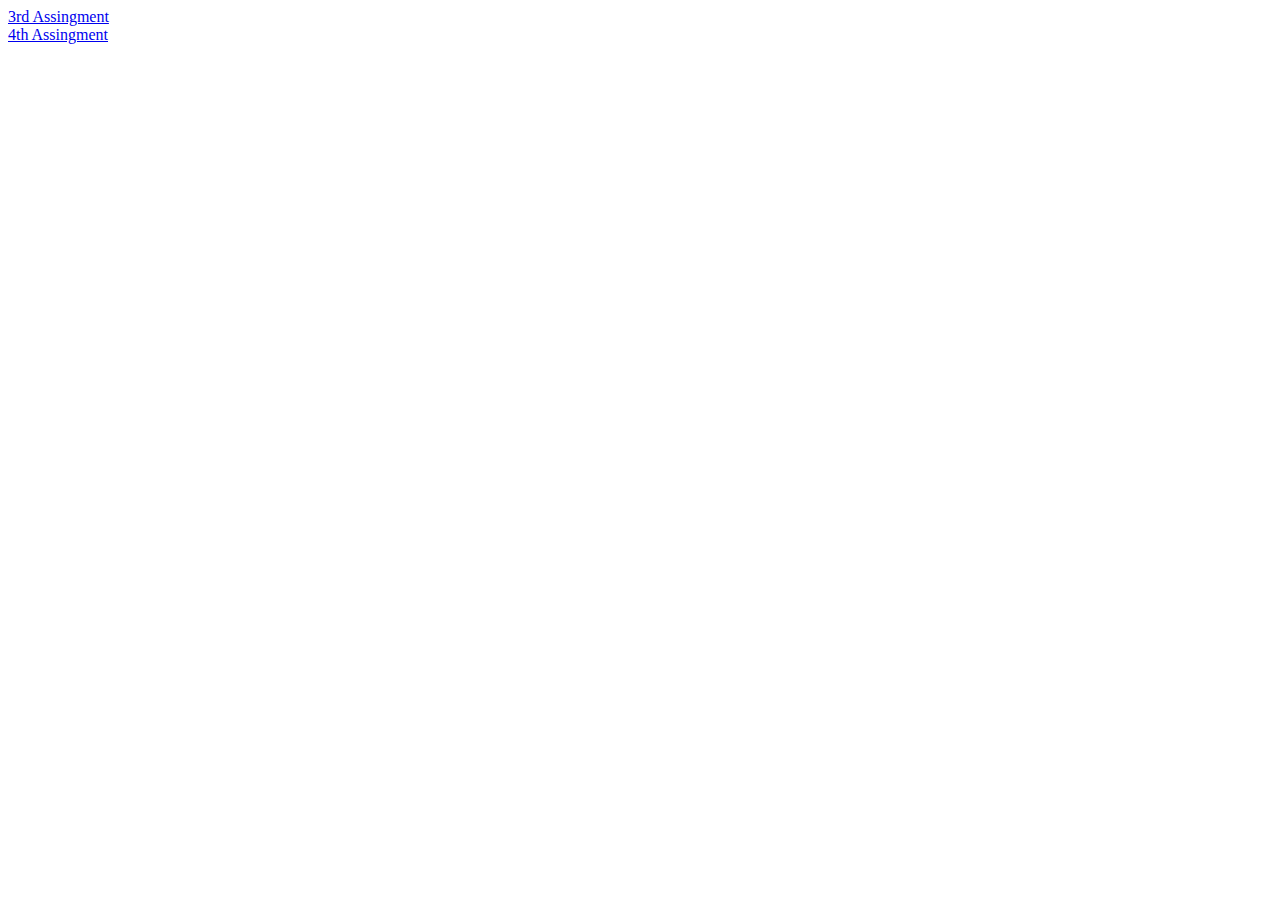
<file: index.html>
<!DOCTYPE html>
<html lang="en">
<head>
    <meta charset="UTF-8">
    <meta name="viewport" content="width=device-width, initial-scale=1.0">
    <title>SMIT Assignments</title>
</head>
<body>
    <a href="3rd Assingment.Alphabet Book/alphabetbook.html">3rd Assingment</a>
    <br>
    <a href="4th Assignment. Sunzine Front/final.html">4th Assingment</a>
</body>
</html>
</file>
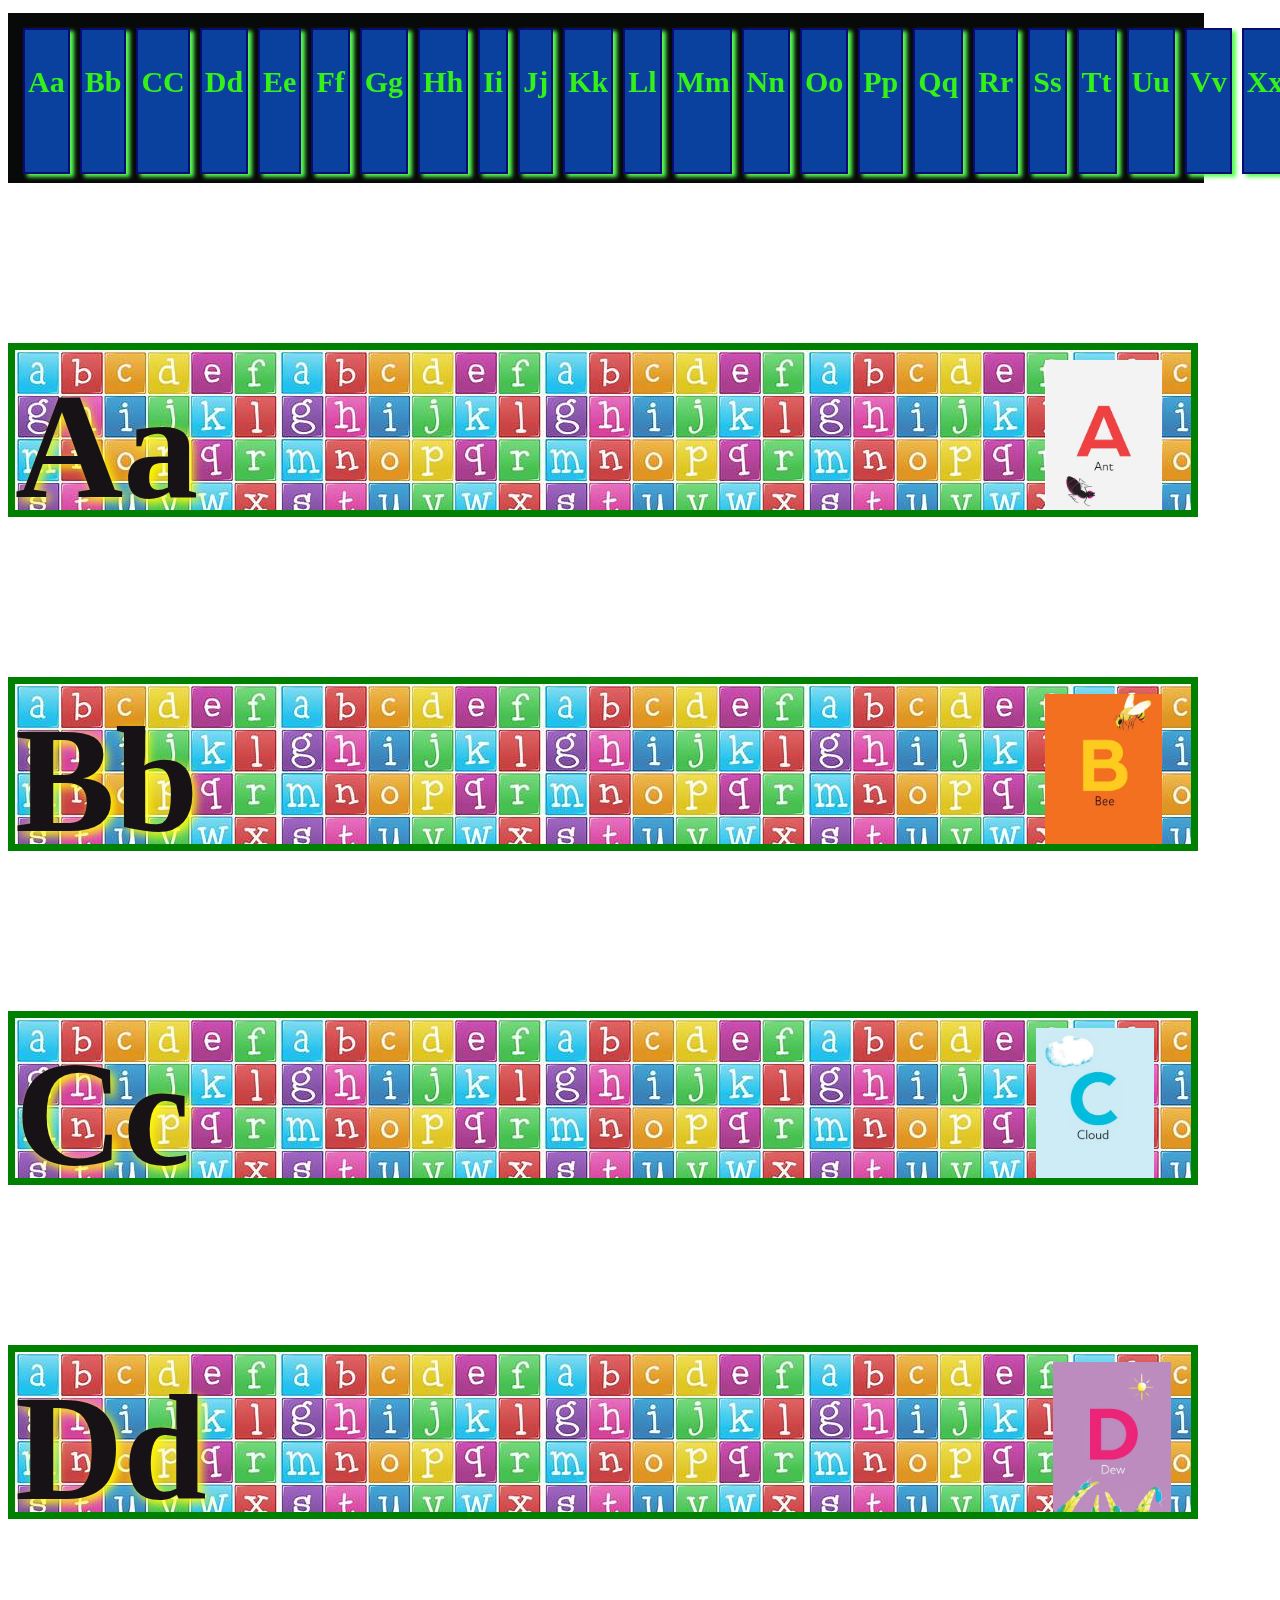
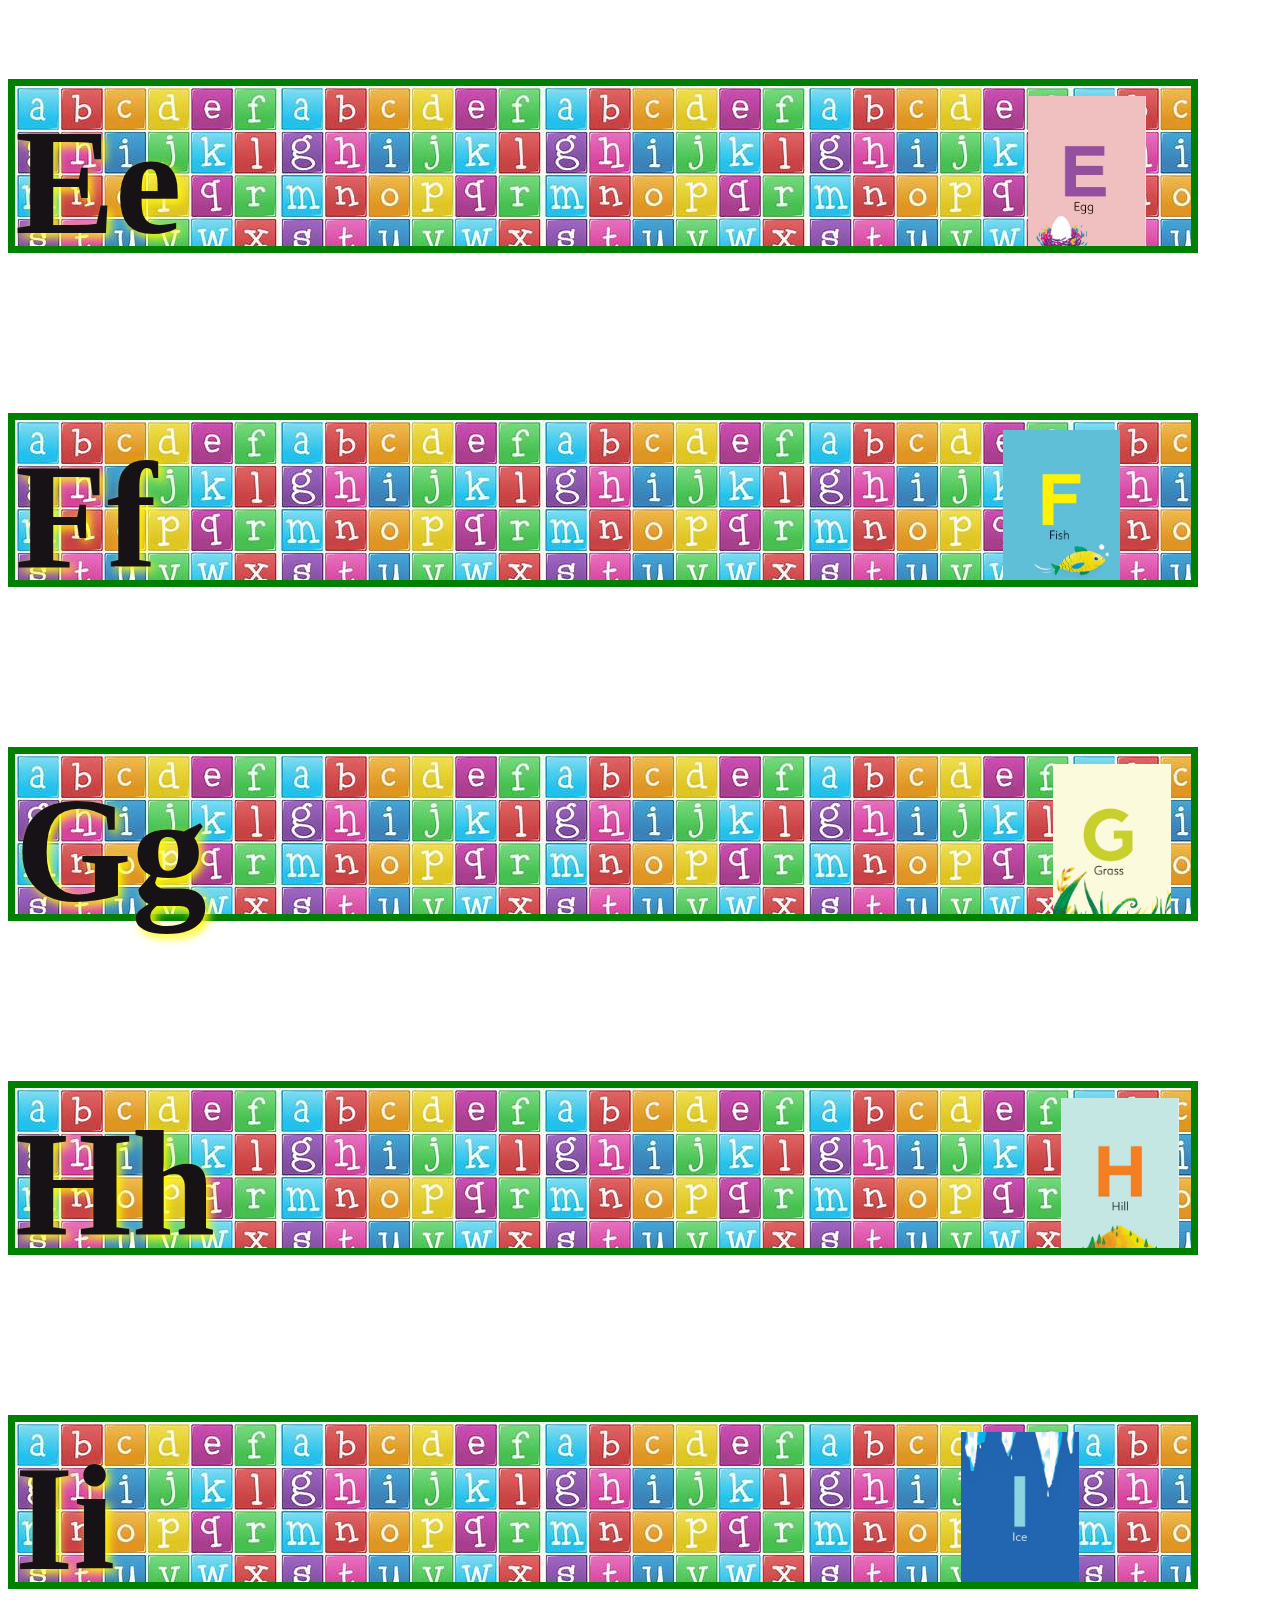
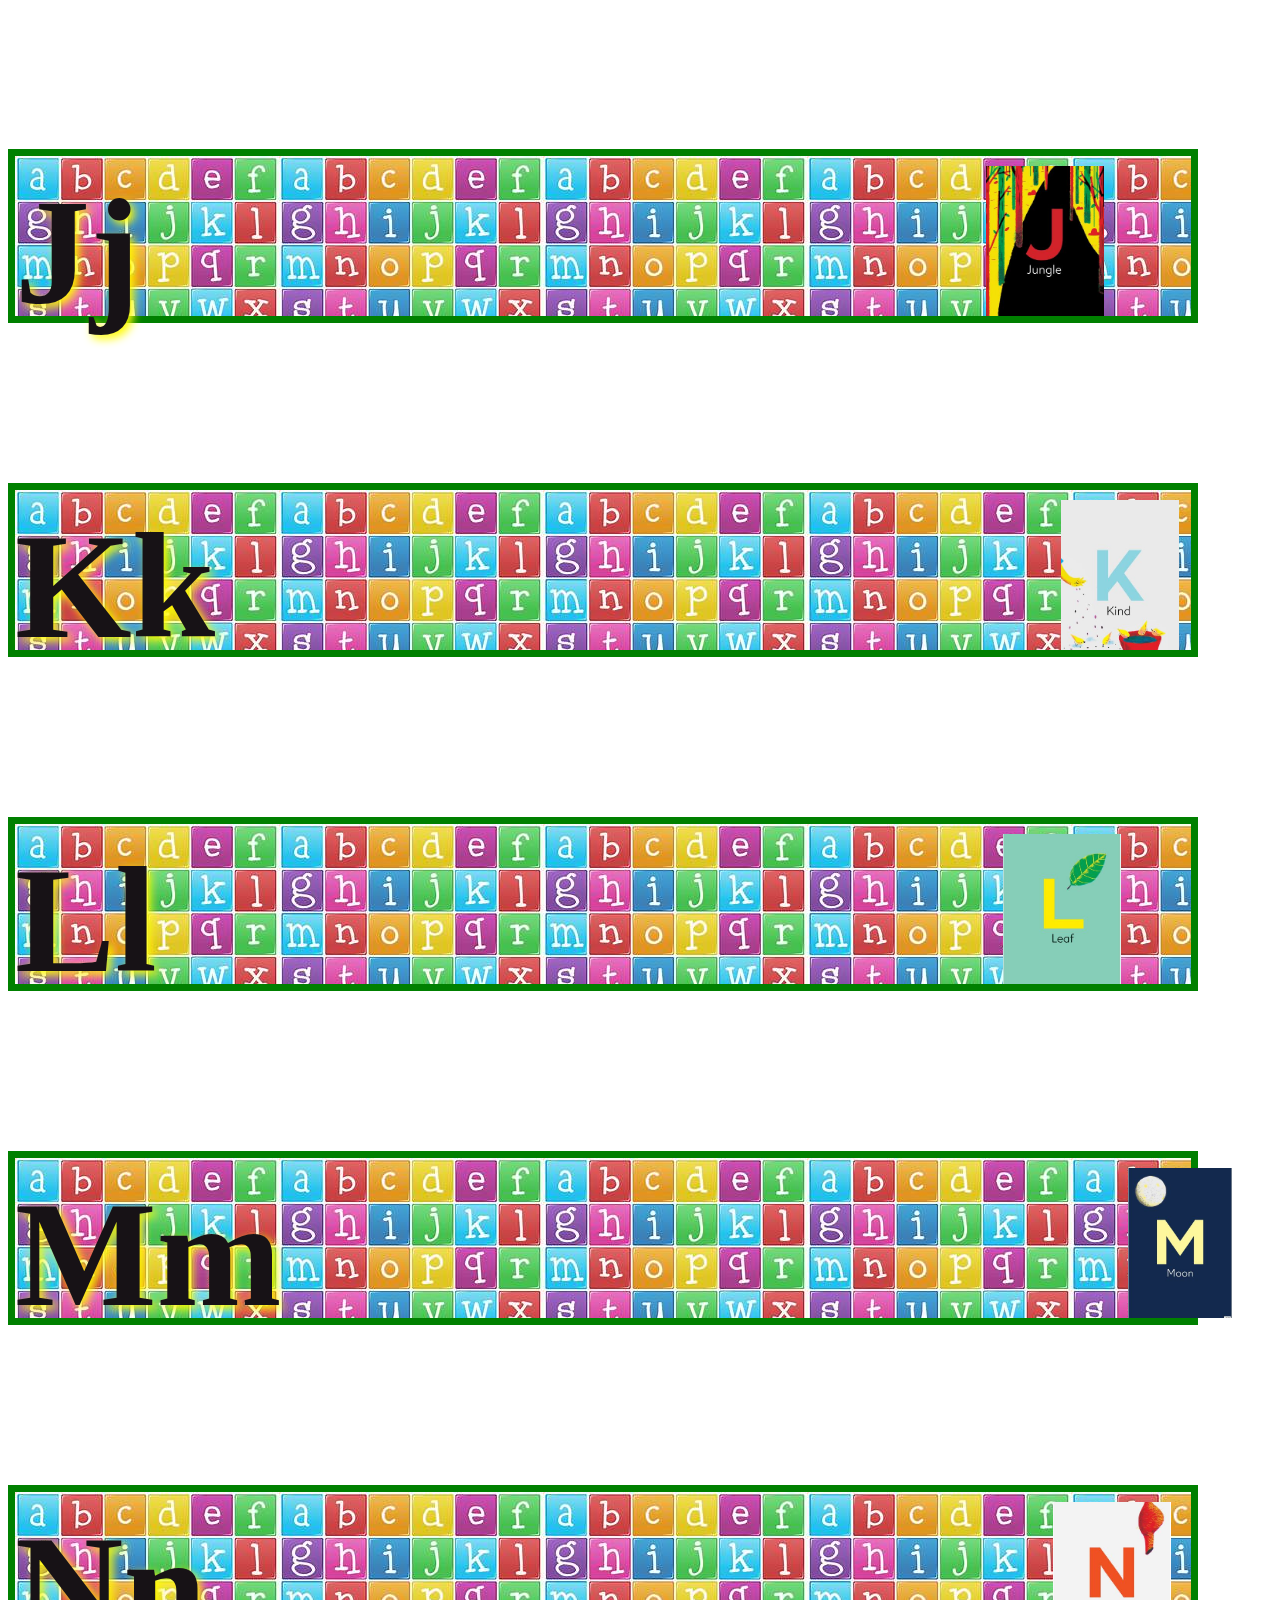
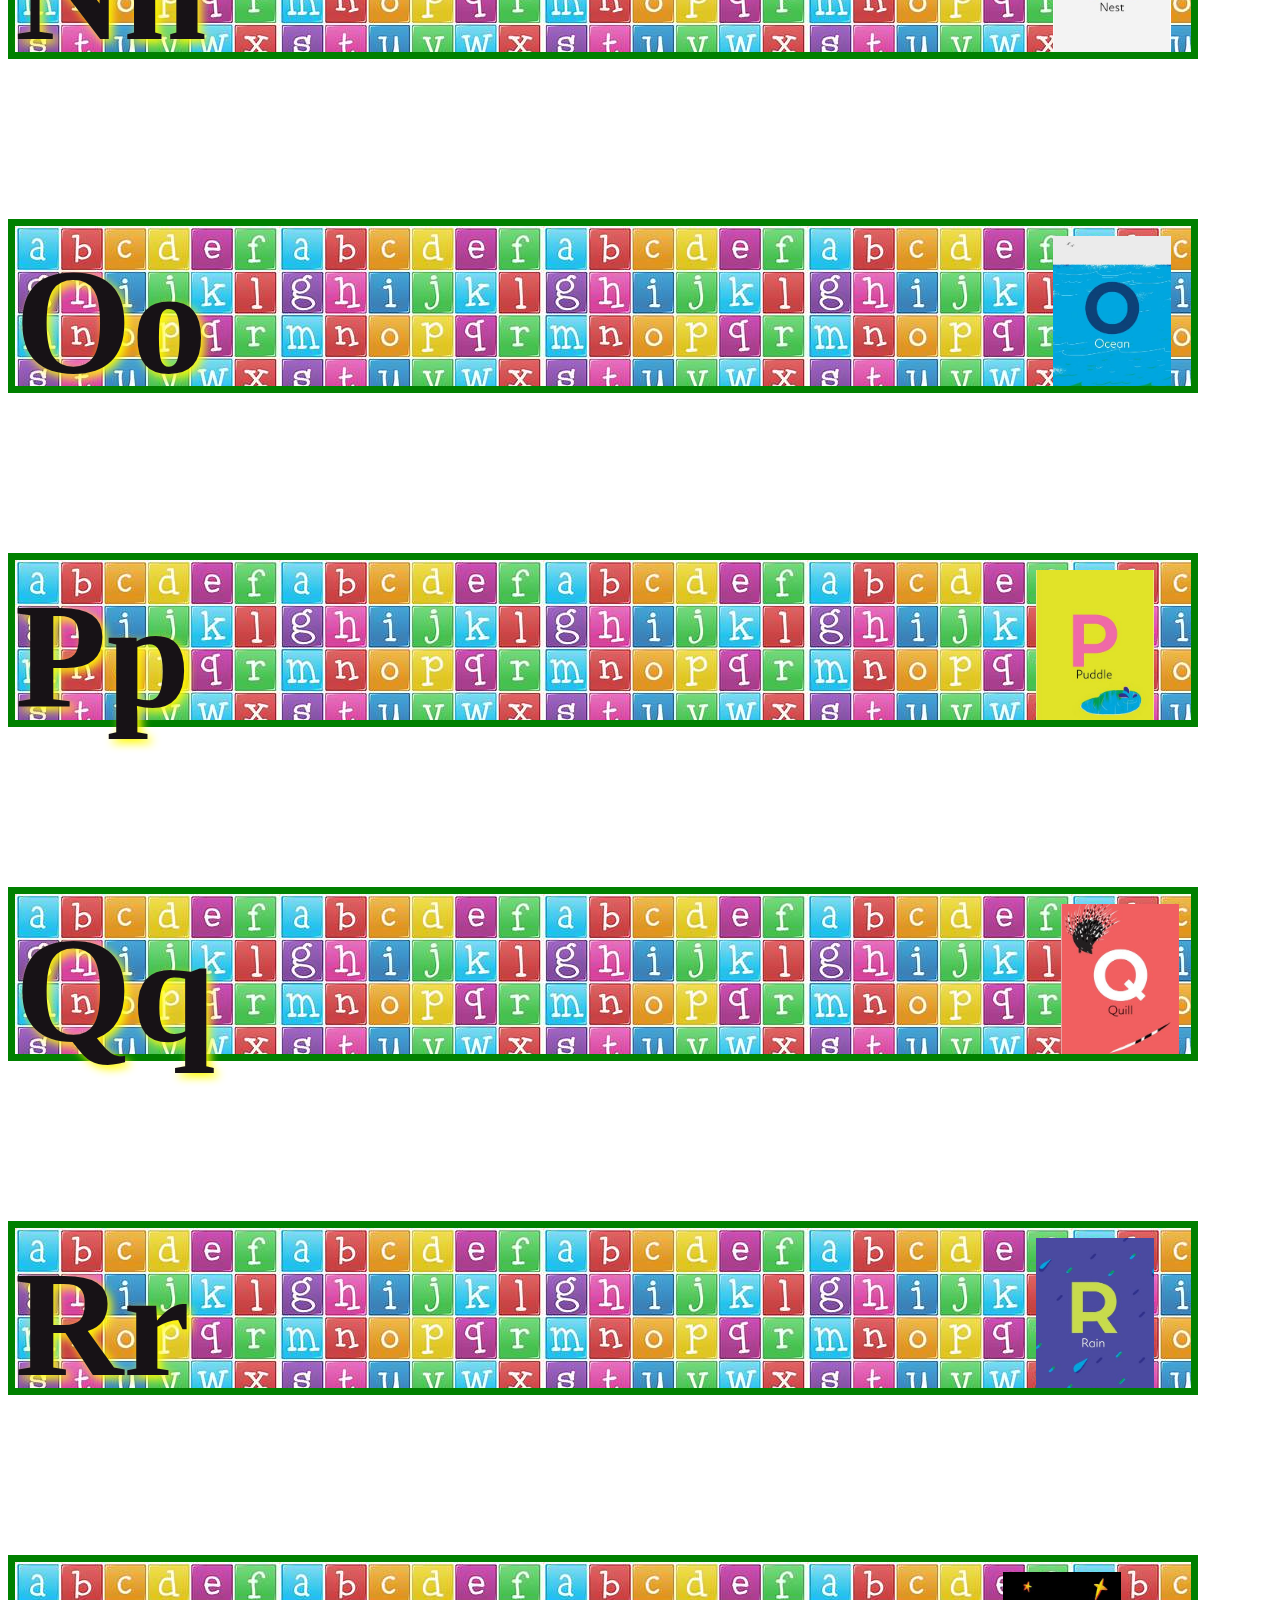
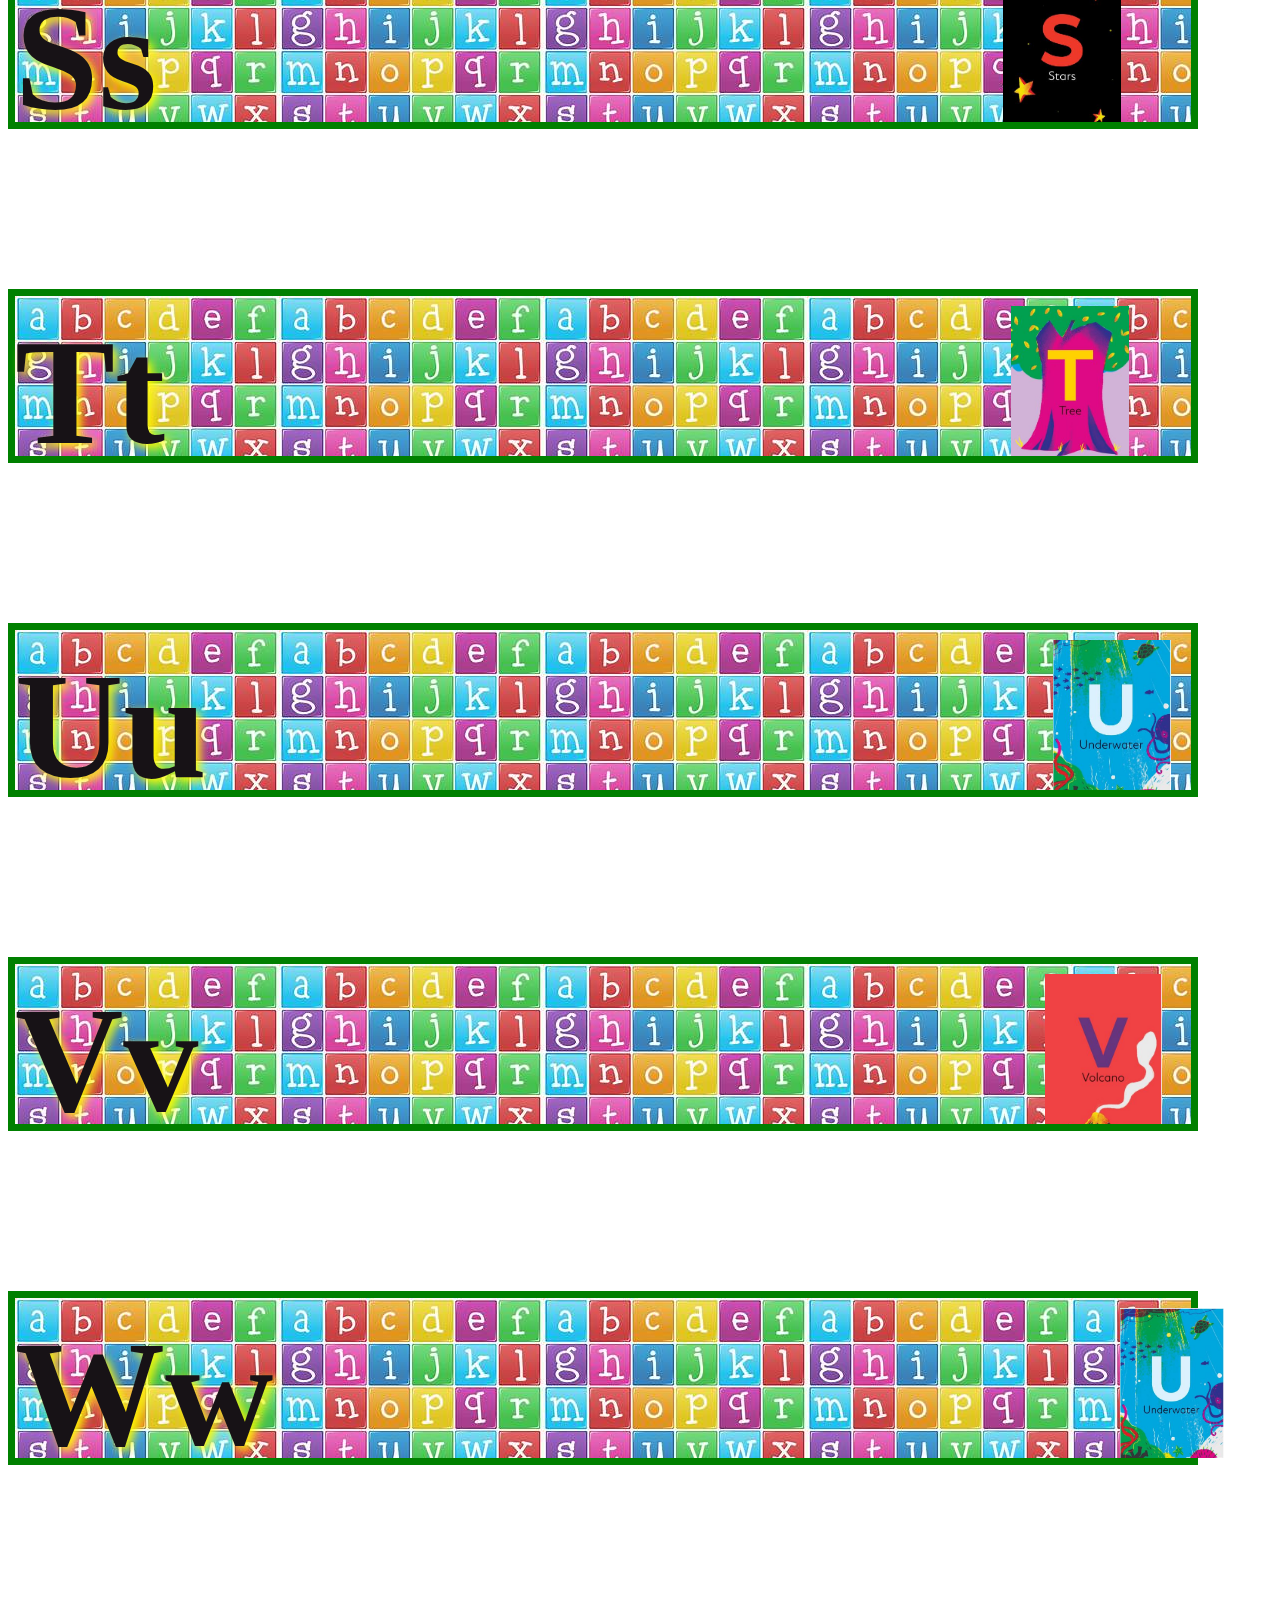
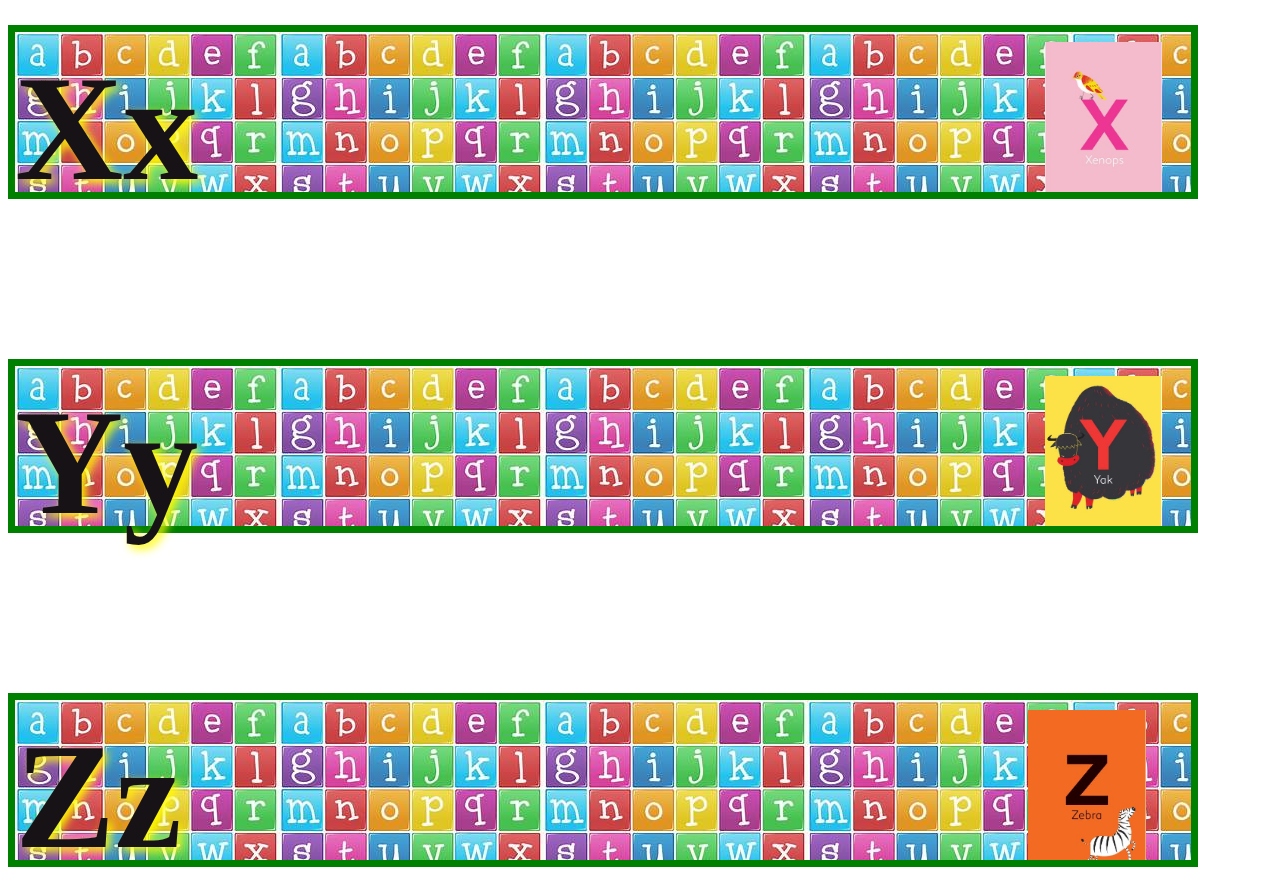
<file: 3rd Assingment.Alphabet Book/alphabetbook.html>
<!DOCTYPE html>
<html lang="en">
<head>
    <meta charset="UTF-8">
    <meta name="viewport" content="width=device-width, initial-scale=1.0">
    <title>kids alphabet book</title>
    <link rel="stylesheet" href="alphabetbook.css">
</head>
<body >
<div class="alphabet" id="alpha">
      <div class="letter" id="i">
            <a href="#one" class="link">Aa</a>
      </div>
      <div class="letter" id="ii">
            <a href="#two">Bb</a>
      </div>
      <div class="letter" id="iii">
            <a href="#three">CC</a>
      </div>
      <div class="letter" id="iv">
            <a href="#four">Dd</a>
      </div>
      <div class="letter" id="iv">
            <a href="#fiv">Ee</a>
      </div>
      <div class="letter" id="v">
            <a href="#six">Ff</a>
      </div>
      <div class="letter" id="vi">
            <a href="#seven">Gg</a>
      </div>
      <div class="letter" id="vii">
            <a href="#eight">Hh</a>
      </div>
      <div class="letter" id="viii">
            <a href="#nine">Ii</a>
      </div>
      <div class="letter" id="ix">
            <a href="#ten">Jj</a>
      </div>
      <div class="letter" id="x">
            <a href="#eleven">Kk</a>
      </div>
      <div class="letter" id="xi">
            <a href="#twelve">Ll</a>
      </div>
      <div class="letter" id="xii">
            <a href="#thirteen">Mm</a>
      </div>
      <div class="letter" id="iii">
            <a href="#forteen">Nn</a>
      </div>
      <div class="letter" id="xiv">
            <a href="#fifteen">Oo</a>
      </div>
      <div class="letter" id="xv">
            <a href="#sixteen">Pp</a>
      </div>
      <div class="letter" id="xvi">
            <a href="#seventeen">Qq</a>
      </div>
      <div class="letter" id="xvii">
            <a href="#eighteen">Rr</a>
      </div>
      <div class="letter" id="xviii">
            <a href="#ninteen">Ss</a>
      </div>
      <div class="letter" id="xviii">
            <a href="#ninteen">Tt</a>
      </div>
      <div class="letter" id="xviii">
            <a href="#ninteen">Uu</a>
      </div>
      <div class="letter" id="xviii">
            <a href="#ninteen">Vv</a>
      </div>
      <div class="letter" id="xviii">
            <a href="#ninteen">Xx</a>
      </div>
      <div class="letter" id="xviii">
            <a href="#ninteen">Yy</a>
      </div>
      <div class="letter" id="xviii">
            <a href="#ninteen">Zz</a>
      </div>
      </div>
</div>
<div class="word_with_image" id="one">
      Aa
      <img src="assets/A.JPG" alt="">
</div>
<div class="word_with_image" id="two">
      Bb
      <img src="./assets/B.JPG" alt="">
</div>
<div class="word_with_image" id="three">
      Cc
      <img src="./assets/C.JPG" alt="">
</div>
<div class="word_with_image" id="four">
      Dd
      <img src="assets/D.JPG" alt="">
</div>
<div class="word_with_image" id="five">
      Ee
      <img src="assets/E.JPG" alt="">
</div>
<div class="word_with_image" id="six">
      Ff
      <img src="assets/F.JPG" alt="">
</div>
<div class="word_with_image" id="seven">
      Gg
      <img src="assets/G.JPG" alt="">
</div>
<div class="word_with_image" id="eight">
      Hh
      <img src="assets/H.JPG" alt="">
</div>
<div class="word_with_image" id="nine">
      Ii
      <img src="assets/I.JPG" alt="">
</div>
<div class="word_with_image" id="ten">
      Jj
      <img src="assets/J.JPG" alt="">
</div>
<div class="word_with_image" id="eleven">
      Kk
      <img src="assets/K.JPG" alt="">
</div>
<div class="word_with_image" id="twelve">
      Ll
      <img src="assets/L.JPG" alt="">
</div>
<div class="word_with_image" id="thirteen">
      Mm
      <img src="assets/M.JPG" alt="">
</div>
<div class="word_with_image" id="forteen">
      Nn
      <img src="assets/N.JPG" alt="">
</div>
<div class="word_with_image" id="fifteen">
      Oo
      <img src="assets/O.JPG" alt="">
</div>
<div class="word_with_image" id="sixteen">
      Pp
      <img src="assets/P.JPG" alt="">
</div>
<div class="word_with_image" id="seventeen">
      Qq
      <img src="assets/Q.JPG" alt="">
</div>
<div class="word_with_image" id="eighteen">
      Rr
      <img src="assets/R.JPG" alt="">
</div>
<div class="word_with_image" id="ninteen">
      Ss
      <img src="assets/S.JPG" alt="">
</div>
<div class="word_with_image" id="twenty">
      Tt
      <img src="assets/T.JPG" alt="">
</div>
<div class="word_with_image" id="twentyone">
      Uu
      <img src="assets/U.JPG" alt="">
</div>
<div class="word_with_image" id="twentytwo">
      Vv
      <img src="assets/V.JPG" alt="">
</div>
<div class="word_with_image" id="twentythree">
      Ww
      <img src="assets/U.JPG" alt="">
</div>
<div class="word_with_image" id="twentyfour">
      Xx
      <img src="assets/X.JPG" alt="">
</div>
<div class="word_with_image" id="twentyfive">
      Yy
      <img src="assets/Y.JPG" alt="">
</div>
<div class="word_with_image" id="twentysix">
      Zz
      <img src="assets/Z.JPG" alt="">
</div>
</div>
</body>
</html>
</file>
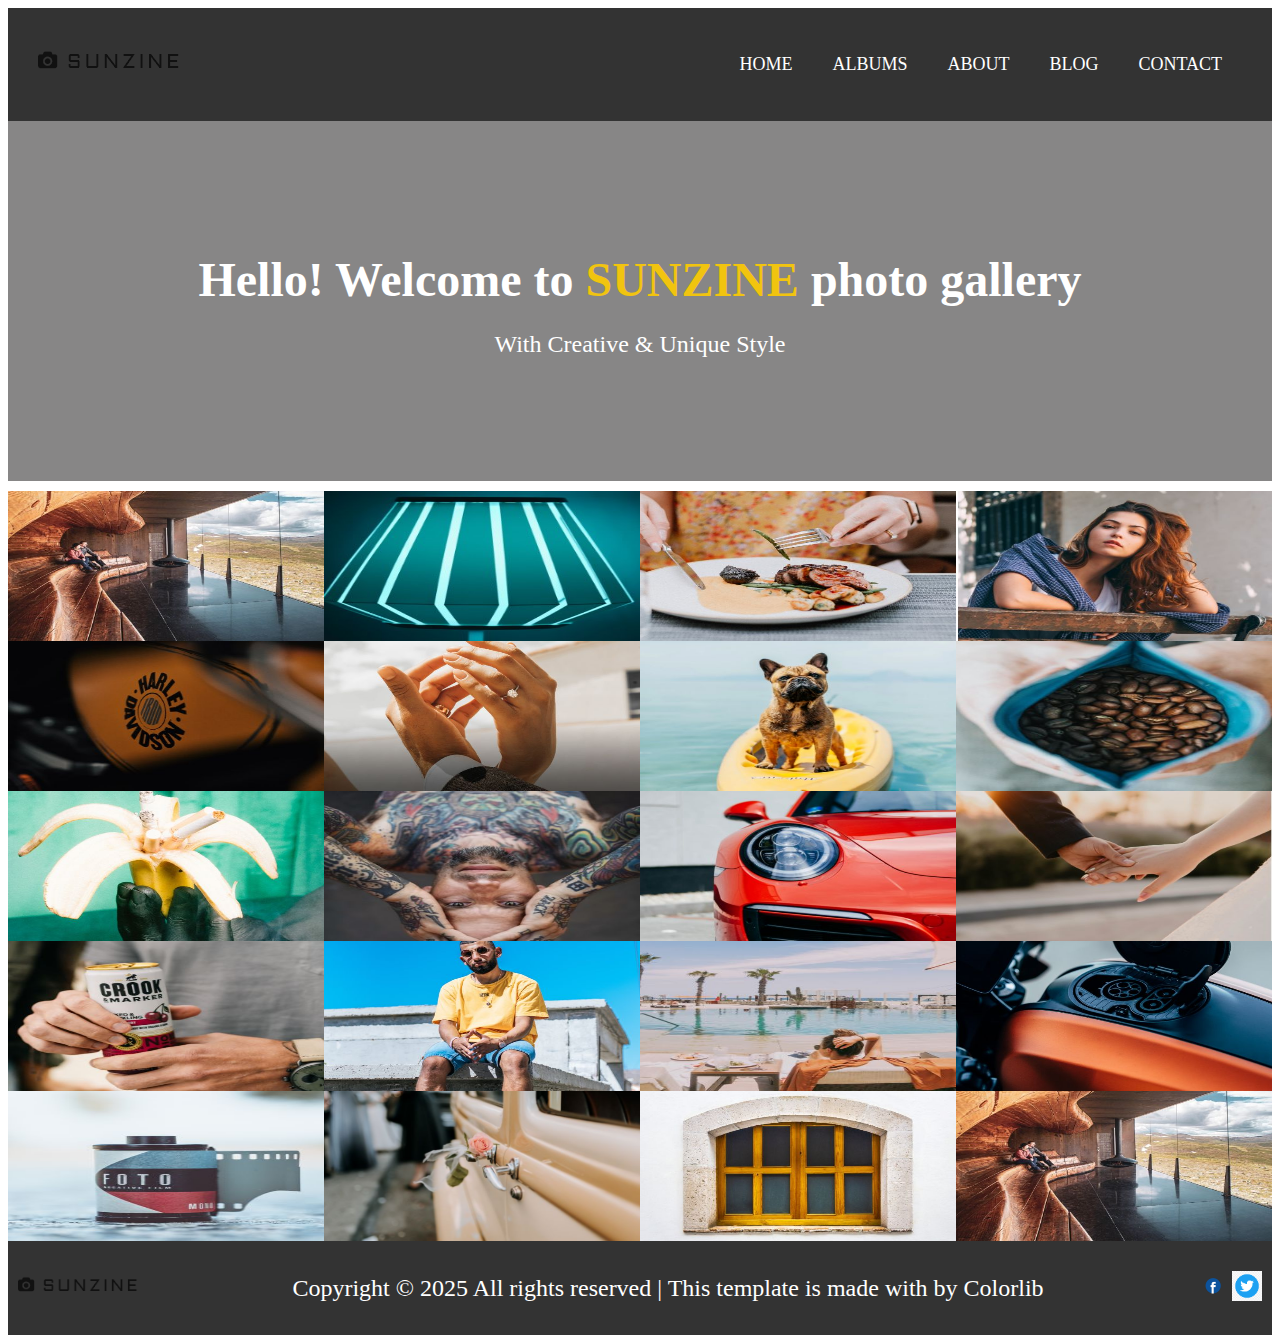
<file: 4th Assignment. Sunzine Front/final.html>
<!DOCTYPE html>
<html lang="en">
<head>
    <meta charset="UTF-8">
    <meta name="viewport" content="width=device-width, initial-scale=1.0">
    <title>Document</title>
    <link rel="stylesheet" href="final.css">
</head>
<body>
    <header>
    <nav class="navbar">
          <div class="logo">
            <a href="#"><img src="./assets/images/logo.png" alt=""></a>
          </div>
        <ul class="nav-links">
            <li class="listelement"><a href="#">Home</a></li>
            <li class="listelement"><a href="#">Albums</a></li>
            <li class="listelement"><a href="#">About</a></li>
            <li class="listelement"><a href="#">Blog</a></li>
            <li class="listelement"><a href="#">Contact</a></li>
        </ul>
    </nav>
    </header>
    
<div class="hero">
        <div class="hero-content">
            <h1>Hello! Welcome to <span class="highlight"><b>SUNZINE</b></span> photo gallery</h1>
            <p>With Creative & Unique Style</p>
        </div>
</div>  

<div class="flex-container">
    
    <div class="flex-container1">
        <div class="flex-1">
          <div class="box"><img class="image" src="./assets/images/1.jpg" alt=""></div>
          <div class="box"><img class="image" src="./assets/images/2.jpg" alt=""></div>
          <div class="box"><img class="image" src="./assets/images/3.jpg" alt=""></div>
          <div class="box"><img class="image" src="./assets/images/4.jpg" alt=""></div>  
          <div class="box"><img class="image" src="./assets/images/6.jpg" alt=""></div>
          <div class="box"><img class="image" src="./assets/images/7.jpg" alt=""></div>
          <div class="box"><img class="image" src="./assets/images/8.jpg" alt=""></div>
          <div class="box"><img class="image" src="./assets/images/9.jpg" alt=""></div>  
          <div class="box"><img class="image" src="./assets/images/10.jpg" alt=""></div>
          <div class="box"><img class="image" src="./assets/images/11.jpg" alt=""></div>
          <div class="box"><img class="image" src="./assets/images/12.jpg" alt=""></div>
          <div class="box"><img class="image" src="./assets/images/13.jpg" alt=""></div>  
          <div class="box"><img class="image" src="./assets/images/14.jpg" alt=""></div>
          <div class="box"><img class="image" src="./assets/images/15.jpg" alt=""></div>
          <div class="box"><img class="image" src="./assets/images/16.jpg" alt=""></div>
          <div class="box"><img class="image" src="./assets/images/17.jpg" alt=""></div>  
          <div class="box"><img class="image" src="./assets/images/18.jpg" alt=""></div>
          <div class="box"><img class="image" src="./assets/images/19.jpg" alt=""></div>
          <div class="box"><img class="image" src="./assets/images/20.jpg" alt=""></div>
          <div class="box"><img class="image" src="./assets/images/1.jpg" alt=""></div>  
    </div>  
</div>

<footer class="footer">
    <div class="footer-content">
        <div class="footer-left">
            <img src="./assets/images/logo.png" alt="" class="logo">
        </div>
        <div class="footer-center">
            <p>Copyright © 2025 All rights reserved | This template is made with  by Colorlib</p>
        </div>
        <div class="footer-right">
                <img src="./assets/images/fb logo.webp" alt="">
                <img src="assets/images/logo twitter.png" alt="">
        </div>
    </div>
</footer>

</body>
</html>
</file>
<file: 3rd Assingment.Alphabet Book/alphabetbook.css>
.alphabet {
    display: flex;
    position: sticky; 
    top: 0px;
    background-color: rgb(8, 10, 10);
    height: 150px;
    width: 93%;
    margin-top: 1%;
    z-index: 1000;
    padding: 10px;
}

a {
    text-decoration: none;
    color: rgb(52, 241, 23);
    font-size: 30px;
    text-align: center;
}

.letter {
    padding: 7px 3px;
    border: 2px solid rgb(10, 10, 116);
    background-color: rgb(11, 65, 158);
    margin: 5px;
    font-weight: bold;
    text-align: center;
    box-shadow: 4px 3px 4px rgb(86, 255, 80);
    height: 100px;
    width: 50px;
    padding-top: 3%;
    position: relative;
    z-index: 1001; }

.letter:hover {
    background-color: rgb(163, 18, 131);
    transition-property: background-color;
    transition-duration: 2s;
}

.word_with_image {
    border: 7px solid green;
    height: 150px;
    width: 93%;
    font-size: 150px;
    font-weight: bolder;
    display: flex;
    padding-top: 10px;
    margin-top: 160px;
    color: rgb(23, 18, 22);
    word-spacing: 2%;
    gap: 22%;
    text-shadow: 6px 2px;
    text-shadow: 4px 4px 10px rgb(255, 251, 0);
    background-image: url(assets/th\ \(2\).jpg);
    position: relative; 
    z-index: 5; 
}

img {
    width: 10%;
    height: 100%;
    padding-top: 0cm;
    padding-bottom: 7px;
    padding-left: 50%;
    padding-right: 3px;
    position: relative;
}

.word_with_image img {
    object-fit: cover;
}
</file>
<file: 4th Assignment. Sunzine Front/final.css>
header {
    background-color: #333;
    padding: 20px;
  }    
.navbar {
    display: flex;
    justify-content: space-between;
    align-items: center;
    position: relative;
    padding:10px 10px;
    align-items: center;
    color: white;
  }
.nav-links {
    display: flex;
    list-style-type: none;
    text-transform: uppercase;
  }
.listelement{
    margin: 0 20px;
  }
a {
    color: white;
    text-decoration: none;
    font-size: 18px;
    transition: color 0.3s ease;
  }
a:hover {
    color: #f1c40f;
  }
  .hero {
    height: 40vh;
    width: 100%;
    background-size: cover;
    background-position: center;
    display: flex;
    justify-content: center;
    align-items: center;
    color: white;
    text-align: center;
    position: relative;
    background: rgba(95, 94, 94, 0.751);
    }  
h1 {
    font-size: 3rem;
    font-weight: bold;
    margin-bottom: 10px;
  }
.highlight {
    color: #f1c40f;
  }
p {
    font-size: 1.5rem;
    font-weight: 300;
  }

.middle{
    display: flex;
    gap:40px;
    text-align: center;
    align-items: center;
    justify-content: center;
    font-size: 20px;
    font-weight: bold;
    font-family:'Segoe UI', Tahoma, Geneva, Verdana, sans-serif
    }
.flex-container{
    margin-top: 10px;
    width: 100%;
    }
    .flex-1{
    display: flex;
    flex-wrap: wrap;

    }
    .box {
      flex: 1 1 calc(25% - 16px);
      min-width: 200px; 
      height: 150px;
      background-color: #ddd;
      display: flex;
      justify-content: center;
      align-items: center;
    }
    
.image{
    width: 125%;
    height: 150px;
}

footer {
  background-color: #333;
  color: white;
  padding: 20px 0;
  text-align: center;
}


.footer-content {
  display: flex;
  justify-content: space-between;
  align-items: center;
  position: relative;
  padding:10px 10px;
  align-items: center;
  color: white;
}
.footer-left img {
  width: 120px;
}
.footer-center p {
  margin: 0;
}
.footer-right a {
  margin-left: 15px;
}
.footer-right img {
  width: 30px;
  height: 30px;
}
@media screen and (max-width: 1199px) {
  .hero h1{
      max-width: 770px;
  }
}

@media screen and (max-width: 990px) {
  .hero h1 {
      max-width: 700px;
  }
  nav ul li {
      display: none;
  }
}


@media screen and (max-width: 760px) {
  h1 {
      max-width: 500px;
      font-size: 30px;
  }
}

@media (max-width: 1024px) {
  .box {
    flex: 1 1 calc(33.33% - 16px);
  }
}
@media (max-width: 768px) {
  .box {
    flex: 1 1 calc(50% - 16px);
  }
}
@media (max-width: 480px) {
  .box {
    flex: 1 1 calc(100% - 16px);
  }
}

@media (max-width: 768px) {
  .footer-content {
      flex-direction: column;
      text-align: center;
  }
.footer-left, .footer-center, .footer-right {
      margin-bottom: 15px;
  }
.footer-right {
      display: flex;
      justify-content: center;
  }
.footer-right a {
      margin-left: 10px;
  }
}
</file>
